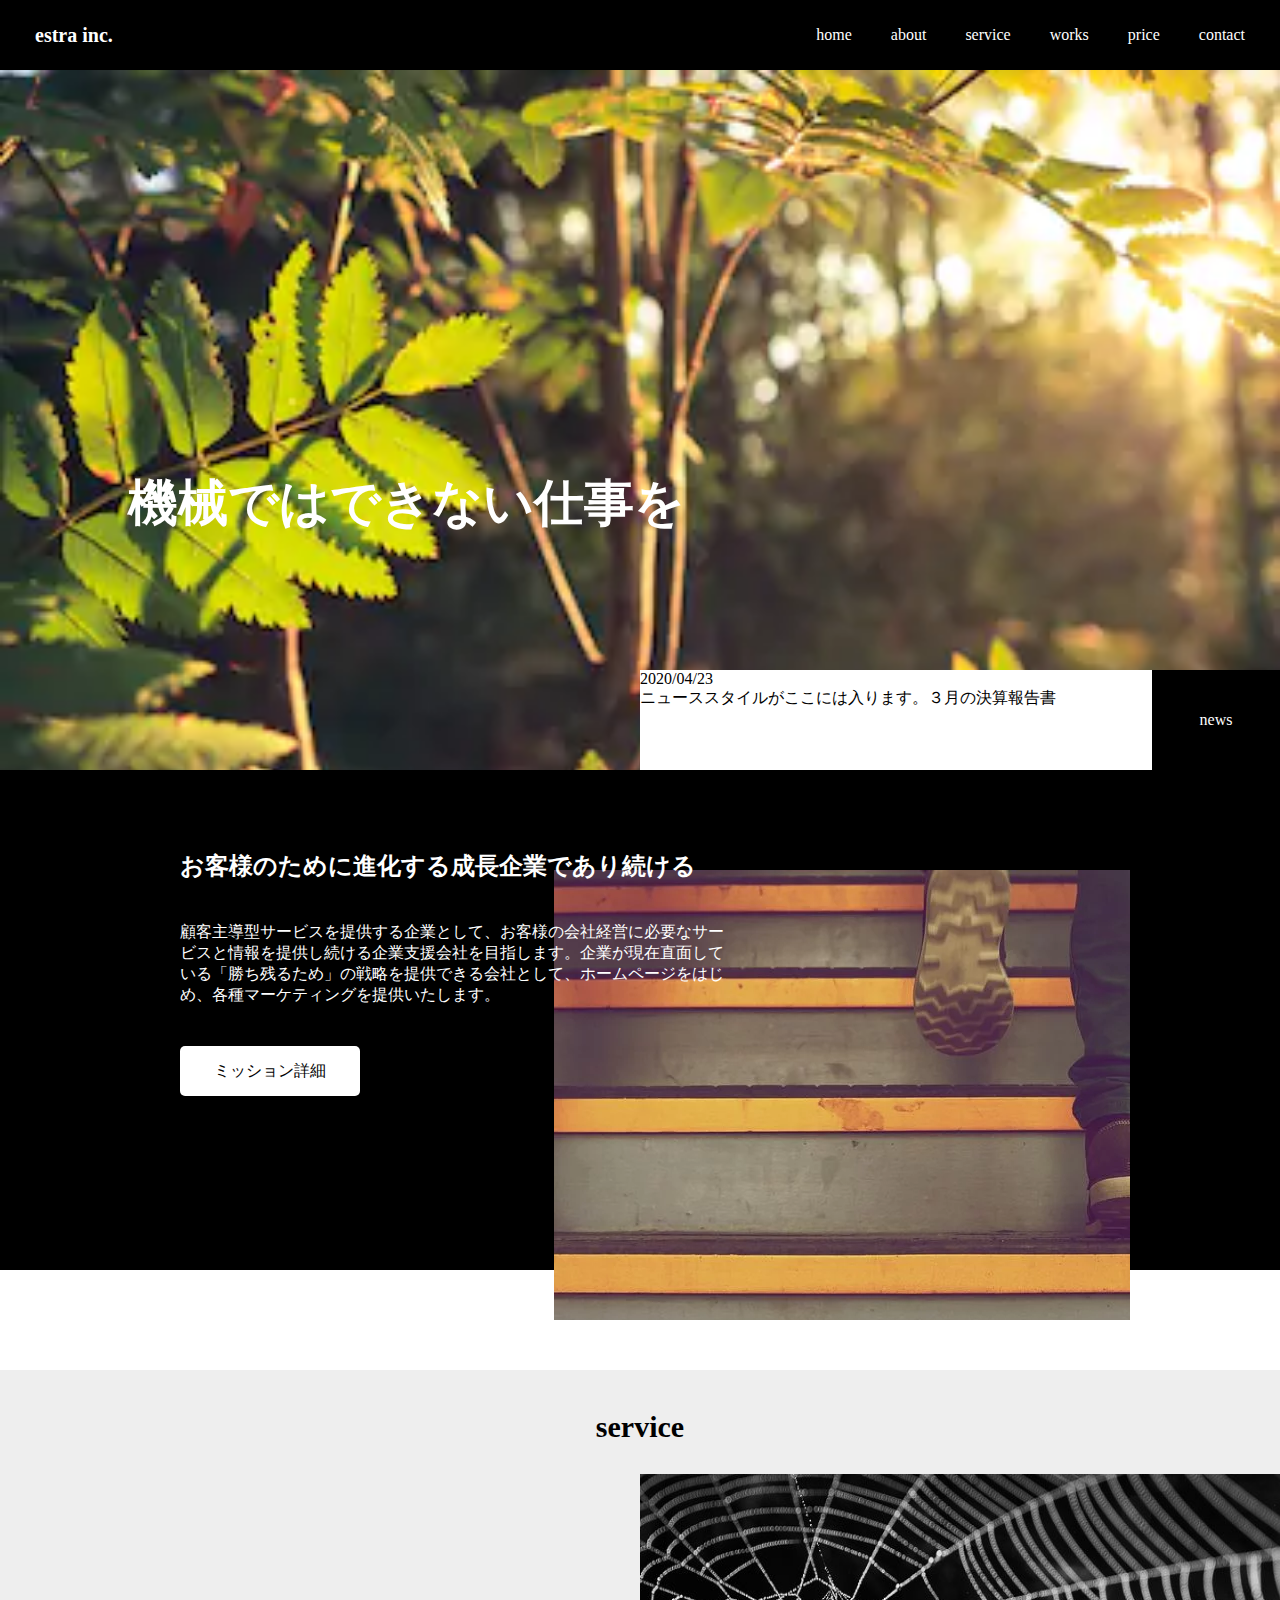
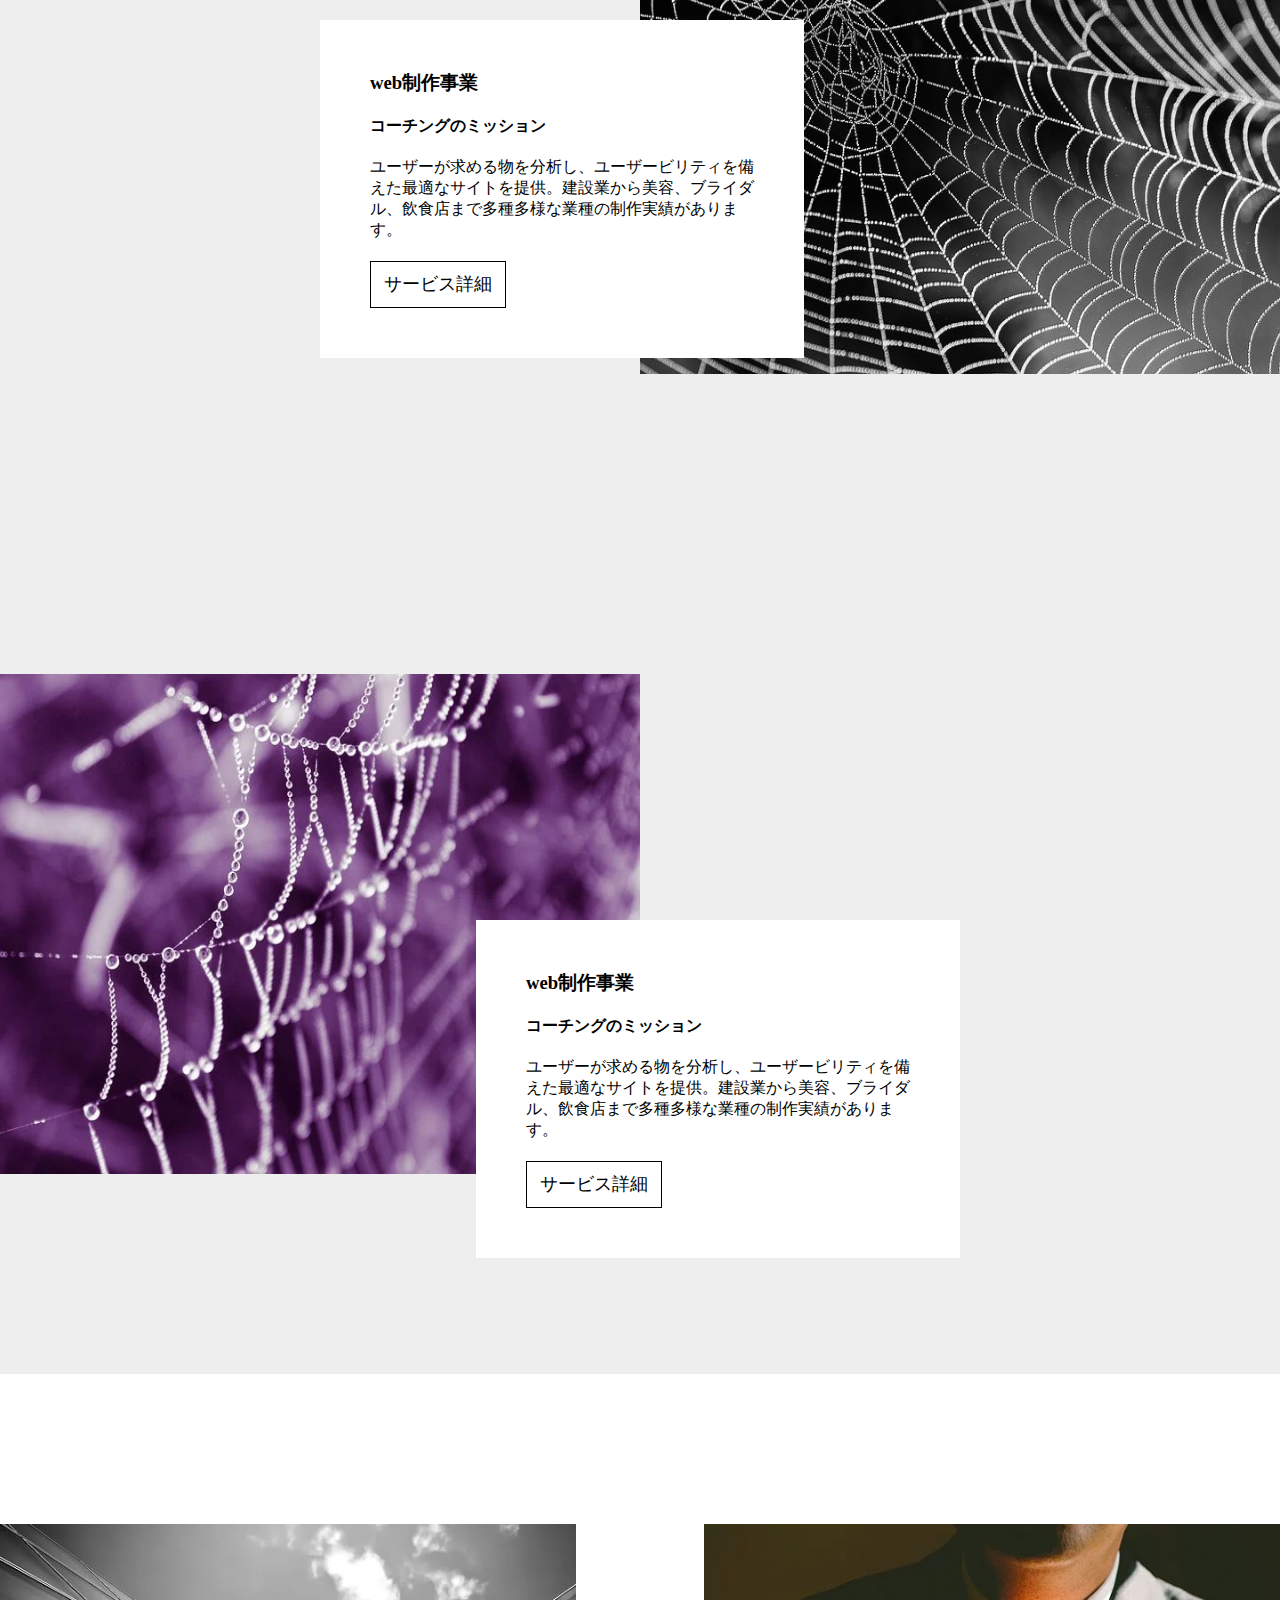
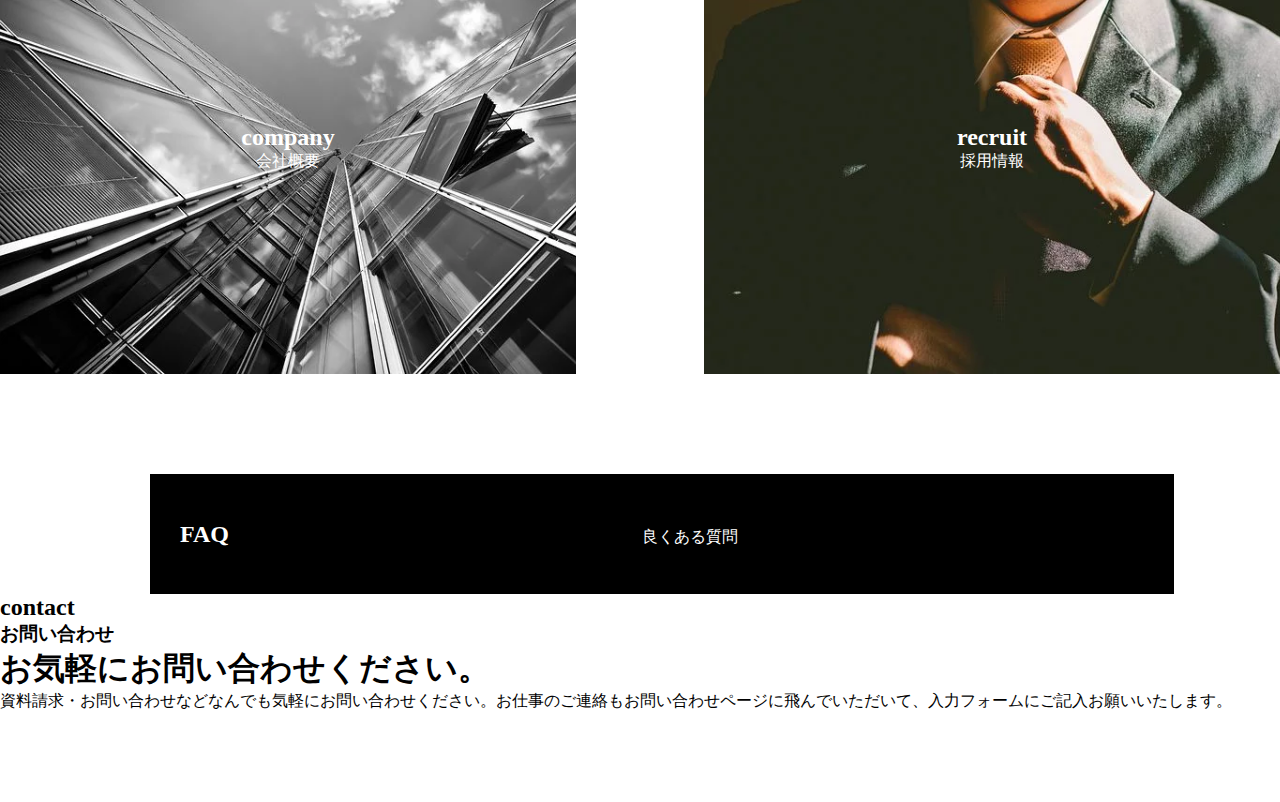
<file: 2週目(演習問題)/index.html>
<!DOCTYPE html>
<html lang="en">
<head>
    <meta charset="UTF-8">
    <meta name="viewport" content="width=device-width, initial-scale=1.0">
    <title>演習問題</title>
    <link rel="stylesheet" href="CSS/style.css">
</head>
<body>

    <header>
        <div class="flex between">
            <h1 class="logo">estra inc.</h1>
            <nav class="nav">
                <ul>
                    <li><a href=""></a>home</li>
                    <li><a href=""></a>about</li>
                    <li><a href=""></a>service</li>
                    <li><a href=""></a>works</li>
                    <li><a href=""></a>price</li>
                    <li><a href=""></a>contact</li>
                </ul>
            </nav>
        </div>
    </header>

    <main>

        <div class="eyecatch">
            <h2>機械ではできない仕事を</h2>
            <div class="news-area">
                <p>2020/04/23</p>
                <p>  ニューススタイルがここには入ります。３月の決算報告書</p>
            </div>
            <div class="news-icon">
                <p>news</p>
            </div>
        </div>

        <div class="mission">
            <div class="mission-left">
                <h2>お客様のために進化する成長企業であり続ける</h2>
                <p>顧客主導型サービスを提供する企業として、お客様の会社経営に必要なサービスと情報を提供し続ける企業支援会社を目指します。企業が現在直面している「勝ち残るため」の戦略を提供できる会社として、ホームページをはじめ、各種マーケティングを提供いたします。</p>
                <a href="#">ミッション詳細</a>
            </div>
            <div class="mission-right">

            </div>
        </div>

        <div class="service">
            <h2 class="section-title">service</h2>
            <div class="service-right">
                <img src="./img/web.jpg" alt="camera">
                <div class="service-text">
                    <h3>web制作事業</h3>
                    <h4>コーチングのミッション</h4>
                    <p>ユーザーが求める物を分析し、ユーザービリティを備えた最適なサイトを提供。建設業から美容、ブライダル、飲食店まで多種多様な業種の制作実績があります。</p>
                    <a href="#">サービス詳細</a>
                </div>
                
            </div>
            <div class="service-left">
                <img src="./img/web2.webp" alt="purple">
                <div class="service-text">
                    <h3>web制作事業</h3>
                    <h4>コーチングのミッション</h4>
                    <p>ユーザーが求める物を分析し、ユーザービリティを備えた最適なサイトを提供。建設業から美容、ブライダル、飲食店まで多種多様な業種の制作実績があります。</p>
                    <a href="#">サービス詳細</a>
                </div>
            </div>
        </div>

        <div class="about">
            <div class="about-item">
                <div class="about-left">
                    <h2>company</h2>
                    <p>会社概要</p>
                </div>
                <div class="about-right">
                    <h2>recruit</h2>
                    <p>採用情報</p>
                </div>
            </div>
            <div class="question">
                <h2>FAQ</h2>
                <p>良くある質問</p>
            </div>
        </div>

        <div class="contact">
            <h2>contact</h2>
            <h3>お問い合わせ</h3>
            <h1>お気軽にお問い合わせください。</h1>
            <p>資料請求・お問い合わせなどなんでも気軽にお問い合わせください。お仕事のご連絡もお問い合わせページに飛んでいただいて、入力フォームにご記入お願いいたします。</p>
            <a href="#"></a>
        </div>

        <footer>
            <h1 class="logo"></h1>
            <nav>
                <ul class="nav-item">
                    <li><a href=""></a></li>
                    <li><a href=""></a></li>
                    <li><a href=""></a></li>
                    <li><a href=""></a></li>
                    <li><a href=""></a></li>
                </ul>
            </nav>
            <p></p>
        </footer>

    </main>
</body>
</html>
</file>
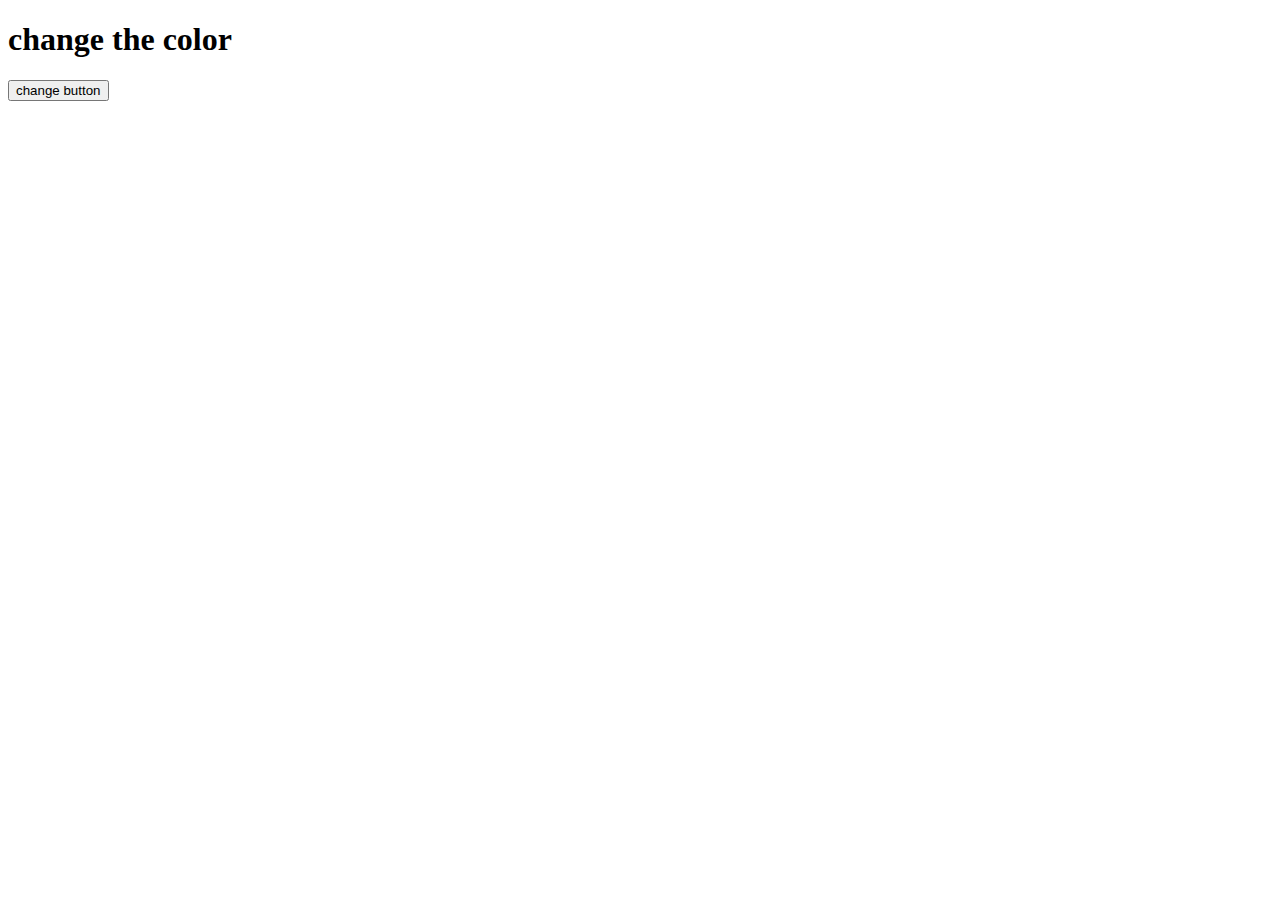
<file: 3週目/index.html>
<!DOCTYPE html>
<html lang="ja">
<head>
    <meta charset="UTF-8">
    <meta name="viewport" content="width=device-width, initial-scale=1.0">
    <link rel="stylesheet" href="css/style.css">
    <title>3週目</title>
</head>
<body>
    <h1 class="change">change the color</h1>
    <button>change button</button>
    <script type="text/javascript" scr="jquery-3.5.0.min.js"></script>
    <script src="js/main.js"></script>
</body>
</html>
</file>
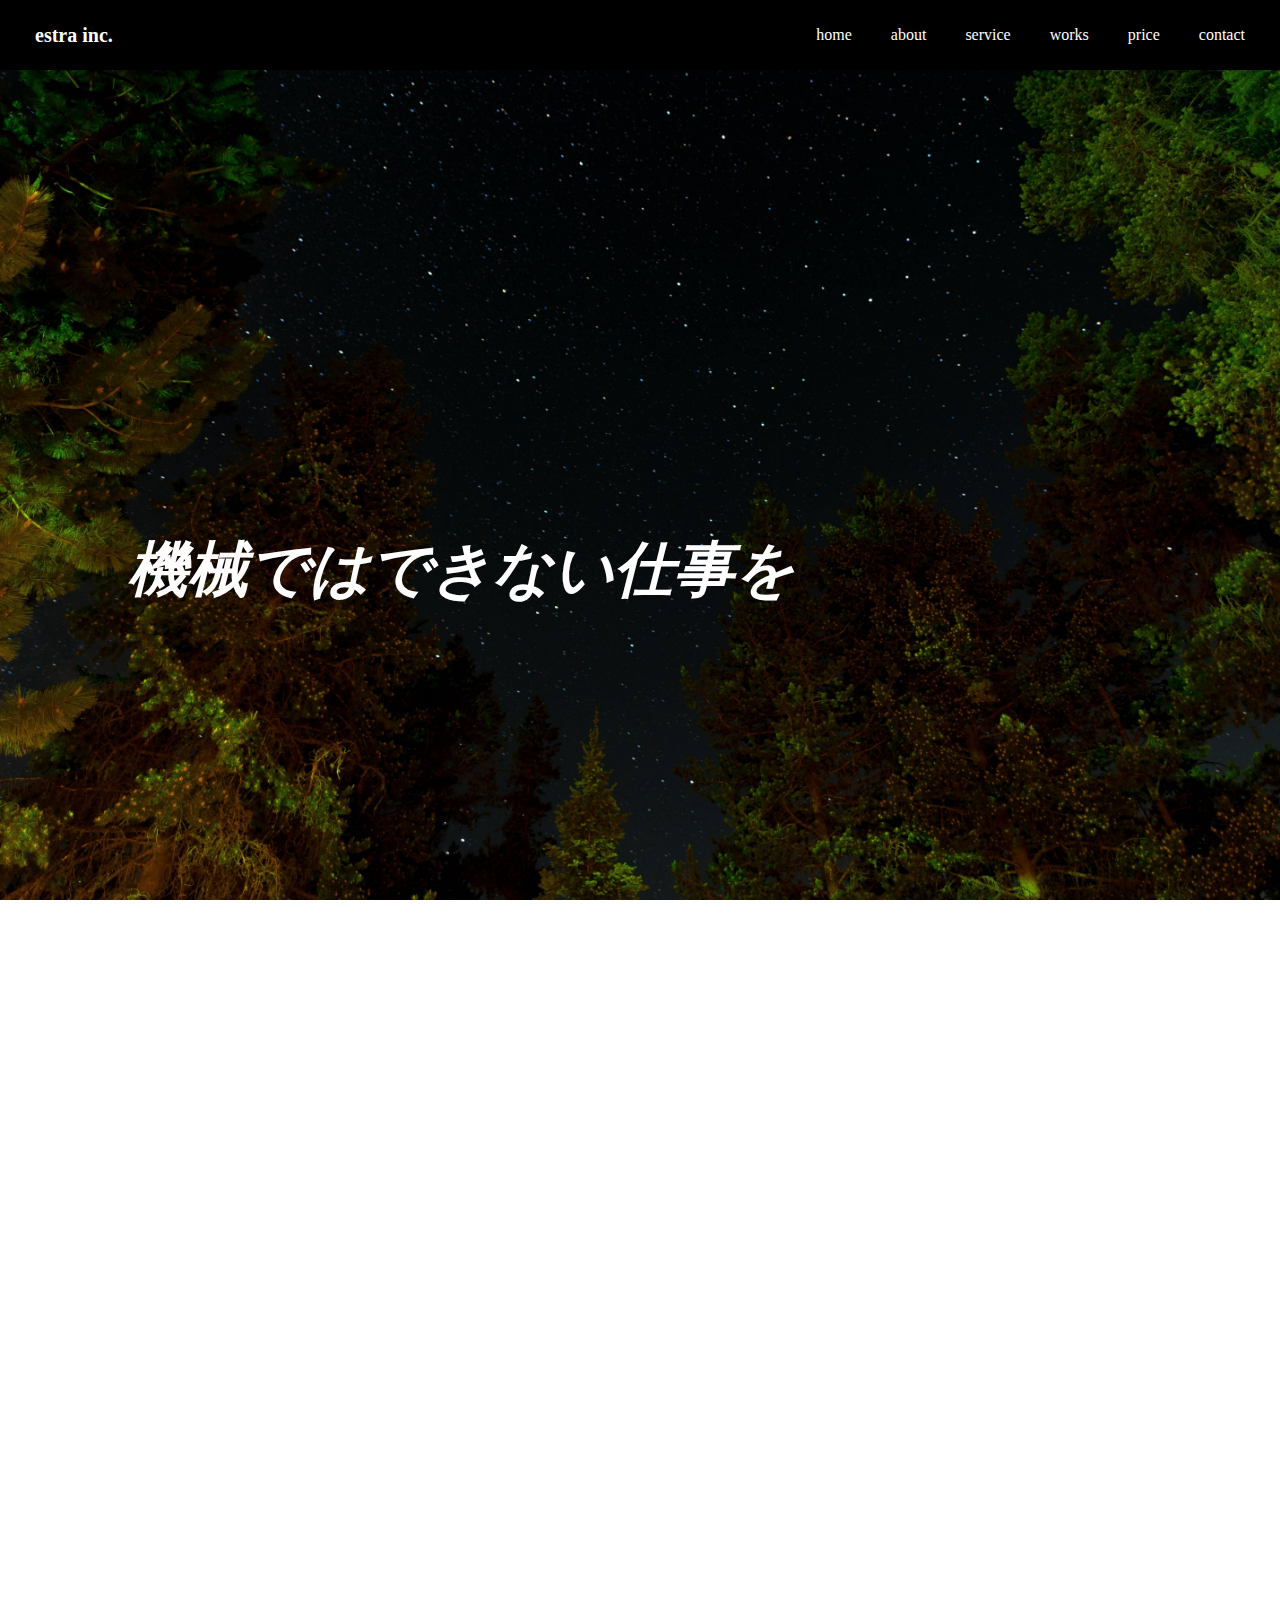
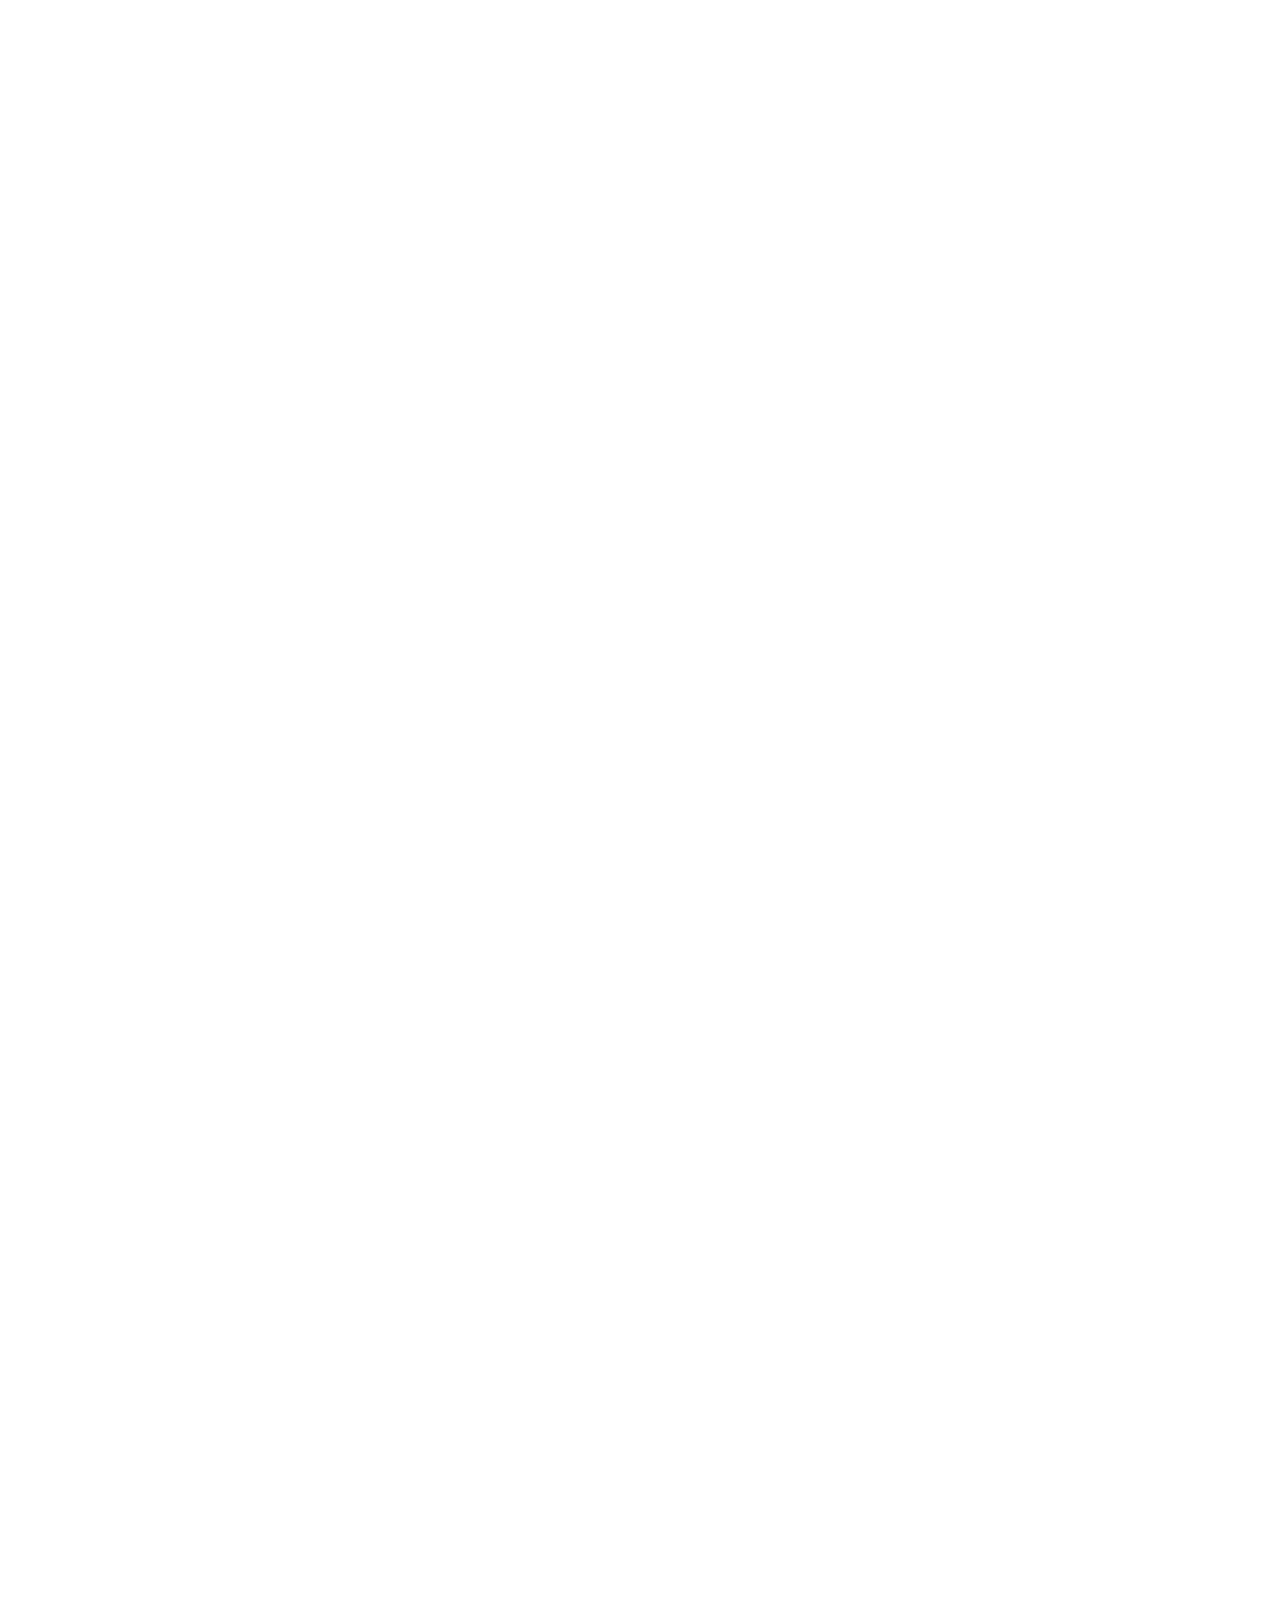
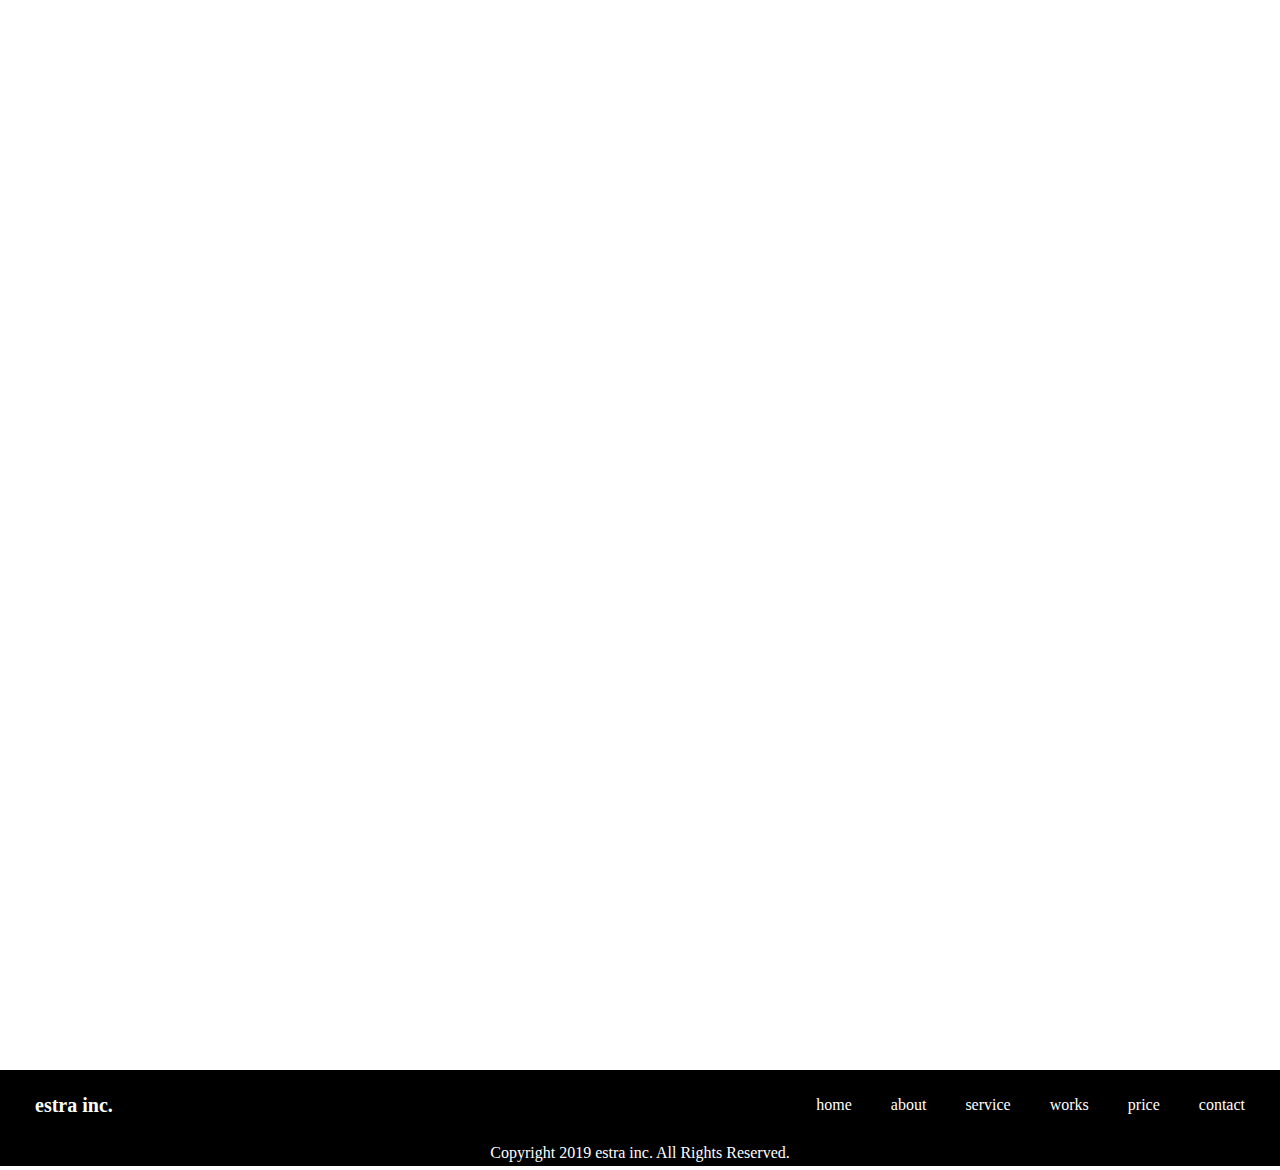
<file: ３週目演習問題/index.html>
<!DOCTYPE html>
<html lang="ja">

<head>
  <meta charset="utf8">
  <meta http-equiv="X-UA-Compatible" content="IE=edge">
  <title>課題</title>
  <meta name="Description" content="">
  <meta name="keywords" content="">
  <link rel="stylesheet" href="css/style.css" media="all">
</head>

<body>

  <div id="firstview" >
    <header id="top-header">
      <div class="flex">
        <h1 class="header-logo">estra inc.</h1>
        <nav class="header-nav">
          <ul>
            <li><a href="#">home</a></li>
            <li><a href="#">about</a></li>
            <li><a href="#">service</a></li>
            <li><a href="#">works</a></li>
            <li><a href="#">price</a></li>
            <li><a href="#">contact</a></li>
          </ul>
        </nav>
      </div>
    </header>
    <p class="catchcopy">機械ではできない仕事を</p>
    <div class="news flex fadein">
      <div class="news-content">
        <p class="news_date">2019/01/01</p>
        <p class="news_title">ニュースタイトルがここには入ります。3月の決算報告書</p>
      </div>
      <div class="news-icon">news</div>
    </div>
  </div>

  <div id="hamburger">
    <span></span>
    <span></span>
    <span></span>
  </div>

  <main>
    <div class="mission fadein">
      <div class="mission-content">
        <h2 class="mission_title">お客様のために進化する成長企業であり続ける</h2>
        <p class="mission_text fadein">
          顧客主導型サービスを提供する企業として、お客様の会社経営に必要なサービスと情報を提供し続ける企業支援会社を目指します。企業が現在直面している「勝ち残るため」の戦略を提供できる会社として、ホームページをはじめ、各種マーケティングをご提供いたします。
        </p>
        <a href="" class="common-btn mission-btn fadein">ミッション詳細</a>
      </div>
      <div class="mission-img fadein">
        <img src="img/mission-img.jpg" alt="">
      </div>
    </div>

    <div class="service fadein">
      <h2 class="service-title section-title">service</h2>
      <div class="service-content fadein">
        <div class="service-img">
          <img src="img/service2.jpg" alt="">
        </div>
        <div class="service-content_inner">
          <h3 class="mgb-15">web制作事業</h3>
          <p class="mgb-15">コーチングのミッション</p>
          <p class="mgb-15">
            ユーザーが求める物を分析し、ユーザビリティを備えた最適なサイトを提供。建設業から美容、ブライダル、飲食店まで多種多様な業種の制作実績があります
          </p>
          <a href="" class="common-btn service-btn">サービス詳細</a>
        </div>
      </div>
      <div class="service-content fadein">
        <div class="service-img service-img_second">
          <img src="img/service1.jpg" alt="">

        </div>
        <div class="service-content_inner service-content_inner-second">
          <h3 class="mgb-15">web制作事業</h3>
          <p class="mgb-15">コーチングのミッション</p>
          <p class="mgb-15">
            ユーザーが求める物を分析し、ユーザビリティを備えた最適なサイトを提供。建設業から美容、ブライダル、飲食店まで多種多様な業種の制作実績があります
          </p>
          <a href="" class="common-btn service-btn">サービス詳細</a>
        </div>
      </div>

    </div>

    <div class="company fadein">
      <div class="recruit-company flex">
        <div class="recruit-company_size company-img">
          <h2 class="company-title section-title">company<br><span>会社概要</span></h2>
        </div>
        <div class="recruit-company_size recruit-img">
          <h2 class="company-title section-title">recruit<br><span>採用情報</span></h2>
        </div>
      </div>
    </div>

    <div class="faq fadein">
      <h2 class="faq-title">FAQ</h2>
      <p class="faq-title-jp">良くある質問</p>
    </div>

    <div class="contact fadein">
      <h2 class="contact-title section-title">contact<br><span>お問い合わせ</span></h2>
      <p class="contact-subtitle section-title">お気軽にお問い合わせください。</p>
      <p class="contact-text">資料請求・お問い合わせなどなんでも気軽にお問い合わせください。お仕事のご連絡もお問い合わせページに飛んでいただいて、入力フォームにご記入お願いいたします。</p>
      <a href="" class="common-btn contact-btn">お問い合わせへ</a>
    </div>

    <footer class="top-footer">
      <div class="footer-bar">
        <div class="flex">
          <h1 class="header-logo">estra inc.</h1>
          <nav class="header-nav">
            <ul>
              <li><a href="#">home</a></li>
              <li><a href="#">about</a></li>
              <li><a href="#">service</a></li>
              <li><a href="#">works</a></li>
              <li><a href="#">price</a></li>
              <li><a href="#">contact</a></li>
            </ul>
          </nav>
        </div>
      </div>
      <small>Copyright 2019 estra inc. All Rights Reserved.</small>
    </footer>



  </main>


  <script src="js/jquery-3.5.0.min.js"></script>
  <script src="js/main.js" type="text/javascript"></script>
</body>

</html>
</file>
<file: 2週目(演習問題)/CSS/style.css>
*{
    padding: 0;
    margin: 0;
}

.section-title{
    font-size: 30px;
    font-weight: bold;
    margin: 30px 0;
    text-align: center;
}

img{
    display: block;
    width: 100%;
}

.wrap{
    width: 80%;
    margin: 0 auto 50px;
}

.flex{
    display: flex;
    text-align: center;
    flex-wrap: wrap;
}

.between{
    justify-content: space-between;
}

.around{
    justify-content: space-around;
}

/*header*/

header{
    background: black;
    color: #ffffff;
    height: 70px;
    line-height: 70px;
}

.logo{
    font-size: 20px;
    margin-left:35px;
    font-weight: bold;
}

.nav li{
    display: inline-block;
    margin-right: 35px;
}

.nav-item a{
    text-decoration: none;
}

/*eyecatch*/

.eyecatch{
    background-image: url(../img/night.webp);
    background-size: cover;
    height: 700px;
}

.eyecatch h2{
    color: #ffffff;
    font-size: 50px;
    padding-top: 400px;
    padding-left: 10%;
}

.news-area{
    display: inline-block;
    background: white;
    width: 40%;
    height: 100px;
    position: absolute;
    top: 670px;
    right: 10%;
}

.news-icon{
    display: inline-block;
    background: black;
    color: #ffffff;
    height: 100px;
    width: 10%;
    line-height: 100px;
    text-align: center;
    position: absolute;
    top: 670px;
    right: 0;
}

/*mission*/

.mission{
    background: black;
    height: 500px;
    position: relative;
}

.mission-left{
    padding-left: 180px;
    position: absolute;
    top: 80px;
    z-index: 100;
}

.mission-left h2, .mission-left p{
    color: #ffffff;
    padding-bottom: 40px;
    width: 50%;
}

.mission-left a{
    display: inline-block;
    background: #ffffff;
    height: 50px;
    width: 180px;
    line-height: 50px;
    text-align: center;
    color: black;
    text-decoration: none;
    border-radius: 5px;
}

.mission-right{
    background-image: url(../img/stepup.webp);
    height: 450px;
    width: 45%;
    position: absolute;
    top: 100px;
    right: 150px;
    z-index: 80;
}

/*service*/

.service{
    margin-top: 100px;
    background: #eeeeee;
    padding-top: 10px;
    position: relative;
    height: auto;
    position: relative;
}

.service img{
    width: 50%;
    height: 500px;
}

.service-right img{
    position: absolute;
    right: 0;
}

.service-text{
    display: inline-block;
    background: #ffffff;
    width: 30%;
    padding: 50px;
}

.service-text h3, .service-text h4,
.service-text p, .service-text a{
    padding-bottom: 20px;
}

.service-text a{
    display: inline-block;
    border: 1px solid black;
    height: 25px;
    width: 35%;
    font-size: 18px;
    line-height: 45px;
    text-align: center;
    color: black;
    text-decoration: none;
}

.service-right .service-text{
    position: absolute;
    top: 250px;
    left: 25%;
}

.service-left .service-text{
    position: absolute;
    top: 1150px;
    right: 25%;
}

.service-right{
    height: 800px;
    width: 100%;
}

.service-left{
    height: 700px;
    width: 100%;
}

/*about*/

.about{
    background: #ffffff;
    color: #ffffff;
    padding-top: 150px;
    position: relative;
}

.about-item{
    padding-bottom: 100px;
}

.about-left{
    display: inline-block;
    background-image: url(../img/company2.webp);
    width: 45%;
    text-align: center;
    height: 450px;
    background-size: cover;
}

.about-left h2{
    padding-top: 200px;
}

.about-right{
    display: inline-block;
    background-image: url(../img/recruit.webp);
    width: 45%;
    text-align: center;
    height: 450px;
    background-size: cover;
    position: absolute;
    right: 0;
}

.about-right h2{
    padding-top: 200px;
}

.question{
    display: inline-block;
    background: black;
    width: 80%;
    height: 120px;
    line-height: 120px;
    margin: 0 150px;
}

.question h2{
    display: inline;
    padding-left: 30px;
}

.question p{
    display: inline;
    padding-left: 40%;
}

/*contact*/
</file>
<file: 3週目/css/style.css>
.red{
    color: red;
}
</file>
<file: ３週目演習問題/css/style.css>
@charset "UTF-8";

/*
html5doctor.com Reset Stylesheet
v1.6.1
Last Updated: 2010-09-17
Author: Richard Clark - http://richclarkdesign.com
Twitter: @rich_clark
*/

html, body, div, span, object, iframe,
h1, h2, h3, h4, h5, h6, p, blockquote, pre,
abbr, address, cite, code,
del, dfn, em, img, ins, kbd, q, samp,
small, strong, sub, sup, var,
b, i,
dl, dt, dd, ol, ul, li,
fieldset, form, label, legend,
table, caption, tbody, tfoot, thead, tr, th, td,
article, aside, canvas, details, figcaption, figure,
footer, header, hgroup, menu, nav, section, summary,
time, mark, audio, video {
    margin:0;
    padding:0;
    border:0;
    outline:0;
    font-size:100%;
    vertical-align:baseline;
    background:transparent;
}

body {
    line-height:1.6;
}

article,aside,details,figcaption,figure,
footer,header,hgroup,menu,nav,section {
    display:block;
}

nav ul {
    list-style:none;
}

blockquote, q {
    quotes:none;
}

blockquote:before, blockquote:after,
q:before, q:after {
    content:'';
    content:none;
}

a {
    margin:0;
    padding:0;
    font-size:100%;
    vertical-align:baseline;
    background:transparent;
}

/* change colours to suit your needs */
ins {
    background-color:#ff9;
    color:#000;
    text-decoration:none;
}

/* change colours to suit your needs */
mark {
    background-color:#ff9;
    color:#000;
    font-style:italic;
    font-weight:bold;
}

del {
    text-decoration: line-through;
}

abbr[title], dfn[title] {
    border-bottom:1px dotted;
    cursor:help;
}

table {
    border-collapse:collapse;
    border-spacing:0;
}

/* change border colour to suit your needs */
hr {
    display:block;
    height:1px;
    border:0;  
    border-top:1px solid #cccccc;
    margin:1em 0;
    padding:0;
}

input, select {
    vertical-align:middle;
}
/* リセットCSS */


html{
    height: 100%;
}


a{
    color: #333333;
    text-decoration: none;
}
img{
    width: 100%;
    height: 100%;
    display: block;
}

.flex{
    display: flex;
    justify-content: space-between;
    align-items: center;
    flex-wrap: wrap;
}
body{
  color: #333333;
  height: 100%;
}

.mgb-15{
    margin-bottom: 15px;
}

.common-btn{
    display: block;
    width: 130px;
    height: 40px;
    line-height: 40px;
    background: #fff;
    padding: 0 20px;
    color: #000;
    text-align: center;
}

.section-title{
    font-size: 40px;
    line-height: 1;
}

.section-title span{
    font-size: 20px;
}

.fadein {
	opacity : 0;
	transform : translate(0, 100px);
	transition : all 500ms;
}

.fadein.scrollin {
    opacity : 1;
    transform : translate(0, 0);
}

/*------------------------*/
/*         header         */
/*------------------------*/

#hamburger{
  display: none;
}


#top-header{
  height: 70px;
  line-height: 70px;
  background: rgba(0, 0, 0, 1);
}

.header-logo{
  font-size: 20px;
  font-weight: bold;
  margin-left: 35px;
  color: #fff;
  line-height: 70px;

}

 .header-nav li{
  display: inline-block;
  margin-right: 35px;
  font-size: 16px;
}

.header-nav a{
    color: #fff;
}

#firstview{
  height: 100%;
  background: url(../img/eyecatch.jpg) no-repeat;
  background-size: cover;
  background-position:  center;
  position: relative;
}

.catchcopy{
  position: absolute;
  top: 60%;
  left: 10%;
  font-size: 60px;
  font-style: italic;
  font-weight: bold;
  color: #fff;
  line-height: 1;
}

/*------------------------*/
/*         news           */
/*------------------------*/
.news{
    position: absolute;
    bottom: 0;
    right: 0;
    width: 50%;
}
.news-content{
    background: #fff;
    width: 80%;
    height: 70px;

}

.news_date{
    padding-left: 5px;
}

.news_title{
    padding: 0 15px;
}
.news-icon{
    background: #000;
    width: 20%;
    height: 70px;
    line-height: 70px;
    text-align: center;
    color: #fff;
}

/*------------------------*/
/*         mission        */
/*------------------------*/

.mission{
    position: relative;
    background: #000;
    margin-bottom: 10%;
    z-index: 999;
}

.mission-content{
    padding: 10% 0 10% 20%;
    box-sizing: border-box;
    width: 70%;
}

.mission_title,.mission_text{
    margin-bottom: 30px;
    color: #fff;
}

.mission_title{
    font-size: 30px;
}



.mission-img{
    width: 40%;
    position: absolute;
    bottom: -10%;
    right: 5%;
    z-index: -999;

}



/*------------------------*/
/*         service        */
/*------------------------*/
.service{
    background: #E5E5E5;
    margin-bottom: 10%;
}
.service-title{
    text-align: center;
    padding: 20px 0;
}

.service-content{
    position: relative;
    padding-bottom: 15%;
}
.service-img{
    width: 50%;
    margin-left: 50%;
}

.service-img_second{
    margin: 0 50% 0 0;
}

.service-content_inner{
    position: absolute;
    top: 15%;
    left: 20%;
    background: #fff;
    width: 40%;
    padding: 5% 5%;
    box-sizing: border-box;
}

.service-content_inner-second{
    left: 40%;
}



.service-btn{
    border: 1px solid #000;
    margin: 0 0 0 auto;
}


/*------------------------*/
/*        recruit         */
/*------------------------*/
.company{
    margin-bottom: 10%;
}

.recruit-company_size{
    width: 48%;
    height: 300px;
    position: relative;
}

.company-img{
    background: url(../img/company.jpeg)center/cover no-repeat;
}

.recruit-img{
    background: url(../img/recruit.jpg)center/cover no-repeat;
}

.company-title{
    text-align: center;
    color: #fff;
    position: absolute;
    top: 50%;
    left: 50%;
    transform: translate(-50%,-50%);
    -webkit-transform: translate(-50%,-50%);
    -moz-transform: translate(-50%,-50%);
    -ms-transform: translate(-50%,-50%);
    -o-transform: translate(-50%,-50%);
}

.company-title span{
    color: #fff;
}

/*------------------------*/
/*        faq             */
/*------------------------*/
.faq{
    width: 70%;
    background: #000;
    margin: 0 auto 10%;
    padding: 50px;
}

.faq-title,.faq-title-jp{
    display: inline-block;
    color: #fff;
}
.faq-title{
    font-size: 40px;
    width: 10%;
}
.faq-title-jp{
    font-size: 20px;
    width: 80%;
    text-align: center;
}
/*------------------------*/
/*        contact         */
/*------------------------*/
.contact{
    background: url(../img/contact-bg.jpg)center/cover no-repeat;

    padding: 10%;
}

.contact-title,.contact-title span,.contact-subtitle,.contact-text{
    color: #fff;
    text-align: center;
}

.contact-title,.contact-subtitle,.contact-text{
    margin-bottom: 40px;
}


.contact-btn{
    margin: 0 auto;
    background: none;
    border: 1px solid #fff;
    color: #fff;
}

.footer-bar{
  height: 70px;
  line-height: 70px;
}

.top-footer{
    background: #000;
    text-align: center;
}

.top-footer small{
    text-align: center;
    color: #fff;
}

/* スタイルが合わないから、このブレイクポイント */
@media screen and (max-width: 960px) {
    .service-content_inner{
        width: 60%;
        left: 10%;
    }
    .service-img{
        width: 70%;
        margin-left: 30%;
    }
    .service-img_second{
        margin: 0 30% 0 0;
    }
    .service-content_inner-second{
        left: 30%;
}
}

@media screen and (max-width: 768px) {
.catchcopy{
    top: 50%;
    left: 50%;
    width: 80%;
    text-align: center;
    transform: translate(-50%,-50%);
    -webkit-transform: translate(-50%,-50%);
    -moz-transform: translate(-50%,-50%);
    -ms-transform: translate(-50%,-50%);
    -o-transform: translate(-50%,-50%);
}

.news{
    width: 100%;
}

.mission-content{
    padding: 10% 0;
    margin: 0 auto;
}

.mission-img{
    bottom: 10%;
    width: 50%;
}

.service-content{
    margin: 0 auto;
}

.service-content_inner{
    width: 90%;
    position: inherit;
    background: rgba(255,255,255,0.8);
    left: 5%;
}

.service-img{
    width: 90%;
    margin: 0 auto;
}

.top-footer .header-logo{
    margin: 0;
    width: 100%;
    text-align: center;
}

}
@media screen and (max-width: 768px) {
/* ここはハンバーガーメニュー */
#menu{
  display: block;
}
.header-nav{
  display: none;
}

#hamburger{
  width: 40px;
  height: 40px;
  position: absolute;
  cursor: pointer;
  z-index: 100;
  top: 15px;
  right: 20px;
  transition: .4s;
  display: block;
}


#hamburger span{
  display: block;
  width: 35px;
  height: 2px;
  background-color: #fff;
  transition: .8s;
}
#hamburger span:nth-of-type(1){
  position: absolute;
  top: 10px;
  left: 2px;
}
#hamburger span:nth-of-type(2){
  position: absolute;
  top: 20px;
  left: 2px;
}
#hamburger span:nth-of-type(3){
  position: absolute;
  top: 30px;
  left: 2px;
}
}
@media screen and (max-width: 480px) {
    .recruit-company_size{
        width: 100%;
    }
}
</file>
